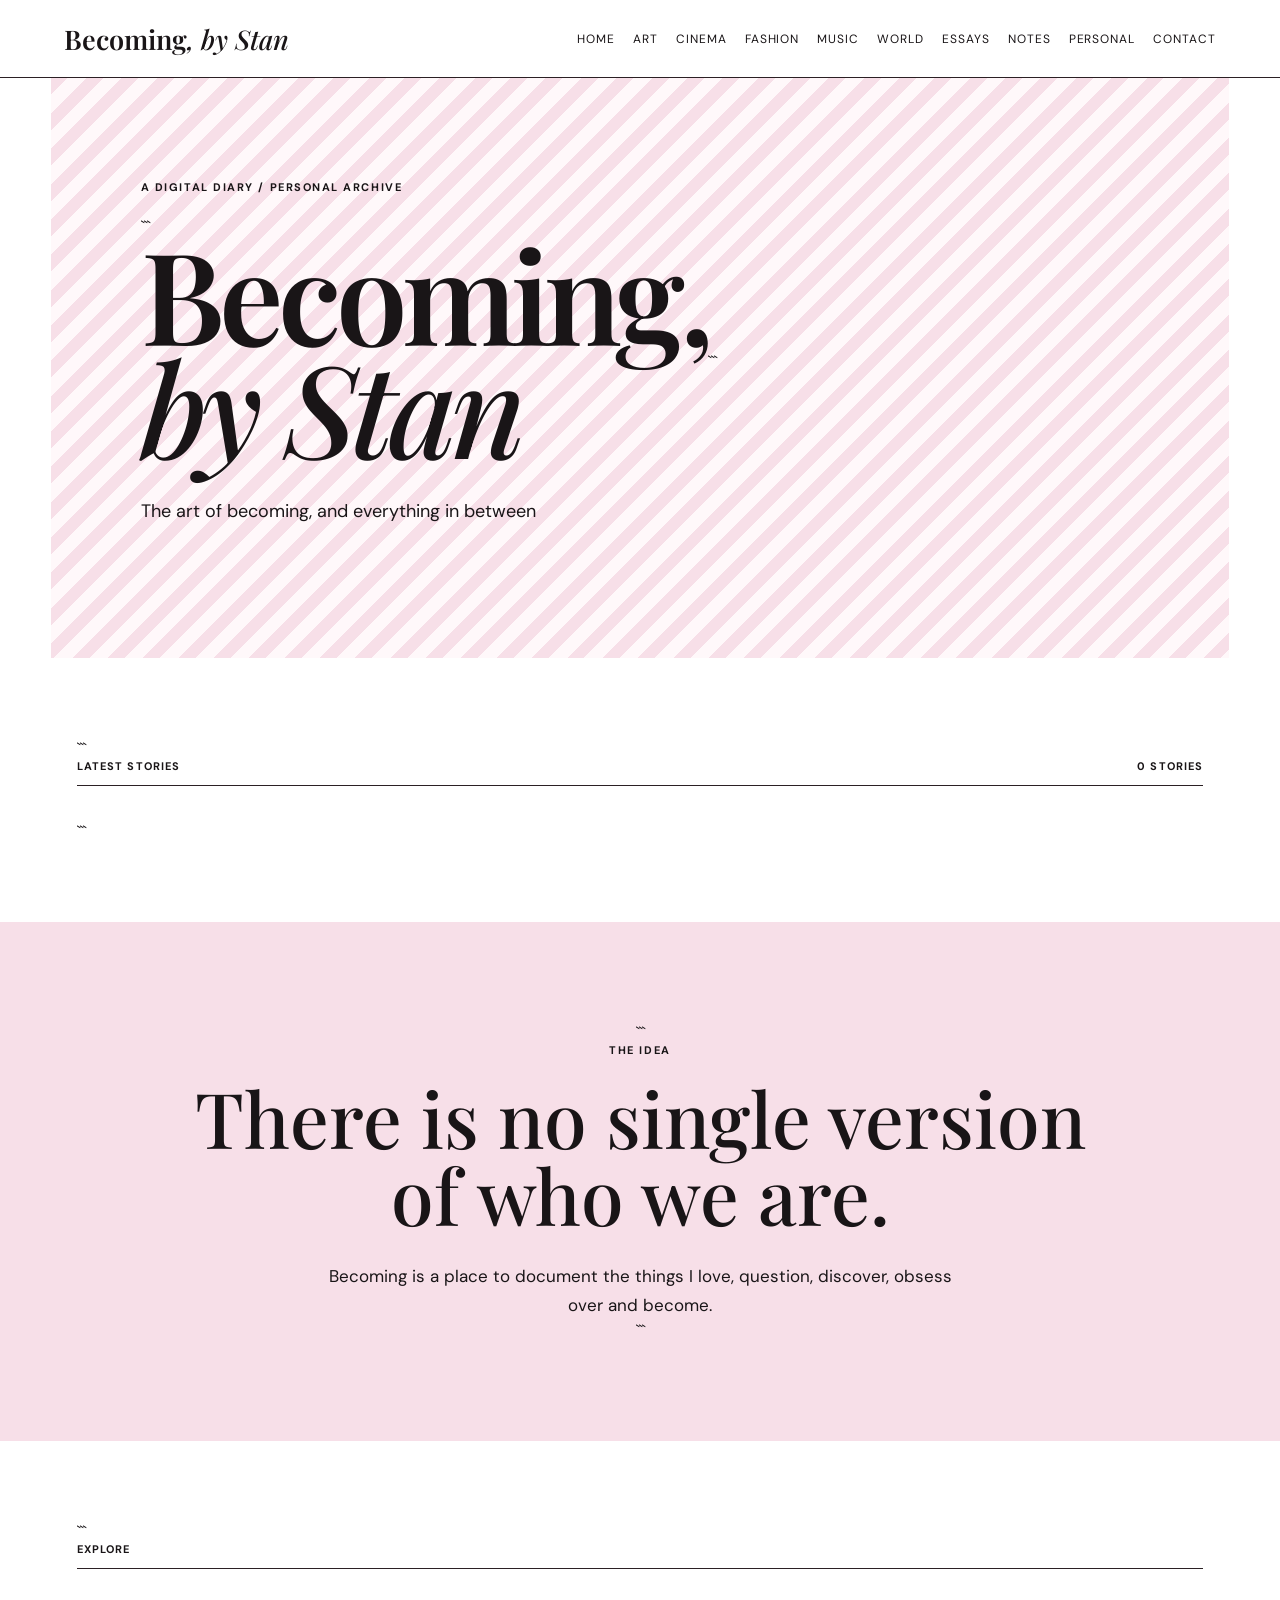
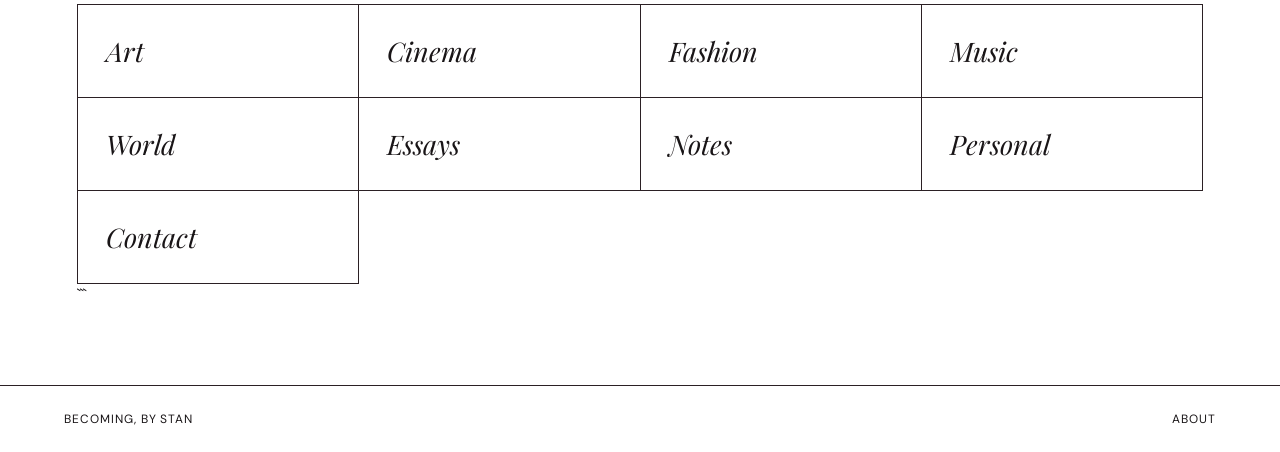
<file: index.html>
<!doctype html>

<html lang="en">
<head>
  <meta charset="utf-8">
  <meta name="viewport" content="width=device-width,initial-scale=1">
  <title>Becoming, by Stan</title>
  <link rel="stylesheet" href="style.css">
</head>

<body>

<header>
  <a class="brand" href="index.html">
    Becoming<span>, by Stan</span>
  </a>

  <nav>
    <a href="index.html">Home</a>
    <a href="category.html?cat=Art">Art</a>
    <a href="category.html?cat=Cinema">Cinema</a>
    <a href="category.html?cat=Fashion">Fashion</a>
    <a href="category.html?cat=Music">Music</a>
    <a href="category.html?cat=World">World</a>
    <a href="category.html?cat=Essays">Essays</a>
    <a href="category.html?cat=Notes">Notes</a>
    <a href="category.html?cat=Personal">Personal</a>
    <a href="contact.html">Contact</a>
  </nav>
</header>

<main>

  <section class="hero">
    <div>
      <p class="eyebrow">A digital diary / personal archive</p>

```
  <h1>
    Becoming,<br>
    <em>by Stan</em>
  </h1>

  <p class="hero-copy">
   The art of becoming,
    and everything in between
  </p>
</div>
```

  </section>

  <section class="section">

```
<div class="section-heading">
  <span>Latest stories</span>
  <span id="count"></span>
</div>

<div id="latest" class="story-grid"></div>
```

  </section>

  <section class="manifesto">

```
<p class="eyebrow">The idea</p>

<h2>
  There is no single version of who we are.
</h2>

<p>
  Becoming is a place to document the things I love, question,
  discover, obsess over and become.
</p>
```

  </section>

  <section class="section">

```
<div class="section-heading">
  <span>Explore</span>
</div>

<div class="category-grid">

  <a href="category.html?cat=Art">Art</a>
  <a href="category.html?cat=Cinema">Cinema</a>
  <a href="category.html?cat=Fashion">Fashion</a>
  <a href="category.html?cat=Music">Music</a>
  <a href="category.html?cat=World">World</a>
  <a href="category.html?cat=Essays">Essays</a>
  <a href="category.html?cat=Notes">Notes</a>
  <a href="category.html?cat=Personal">Personal</a>
  <a href="contact.html">Contact</a>

</div>
```

  </section>

</main>

<footer>
  <span>Becoming, by Stan</span>
  <a href="about.html">About</a>
</footer>

<script src="script.js"></script>

</body>
</html>
</file>
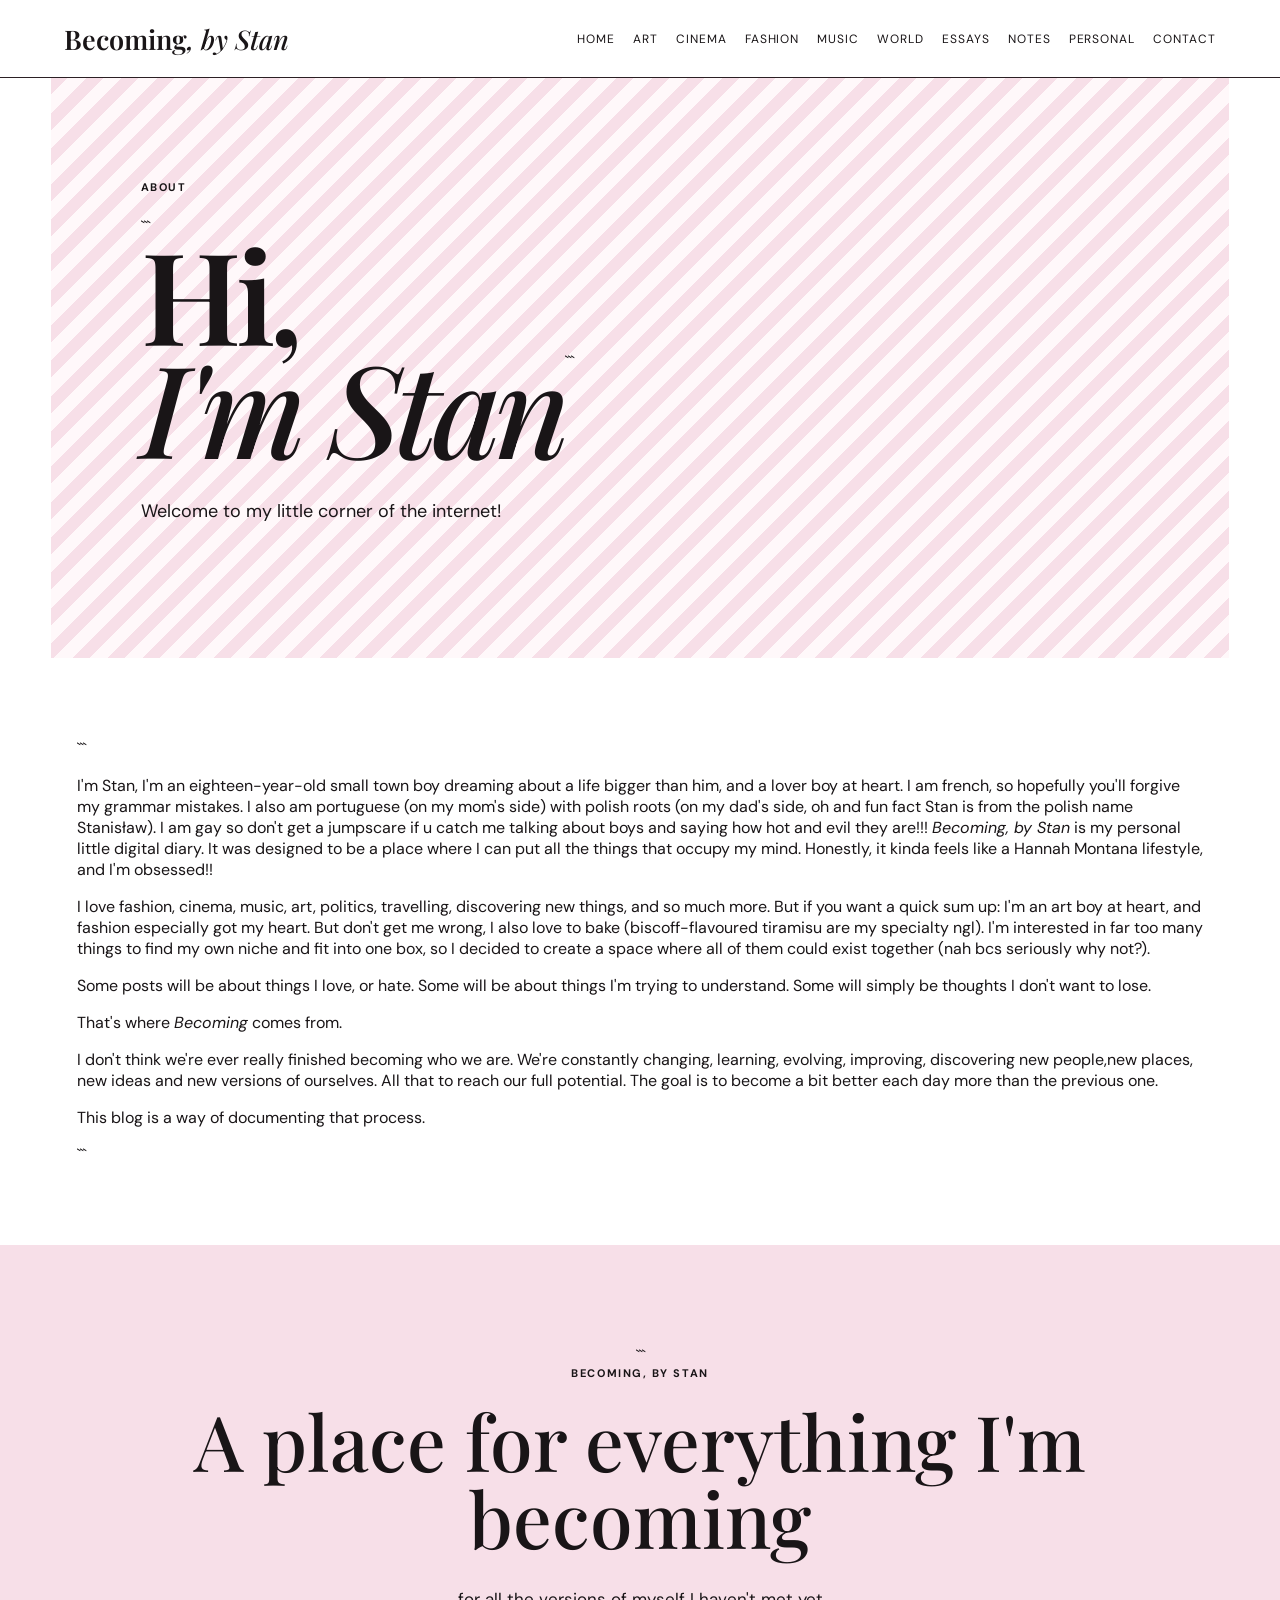
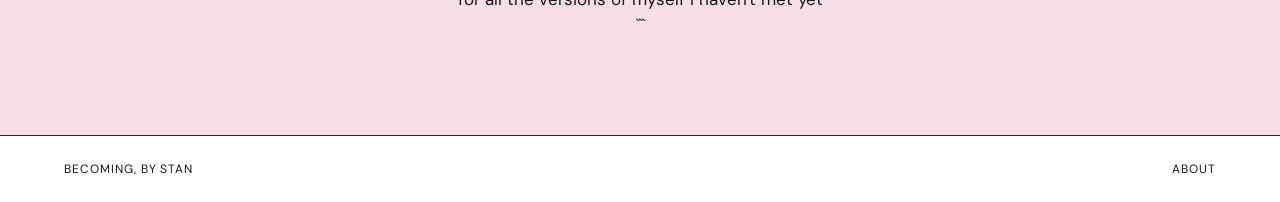
<file: about.html>
<!doctype html>

<html lang="en">
<head>
  <meta charset="utf-8">
  <meta name="viewport" content="width=device-width,initial-scale=1">
  <title>About — Becoming, by Stan</title>
  <link rel="stylesheet" href="style.css">
</head>

<body>

<header>
  <a class="brand" href="index.html">
    Becoming<span>, by Stan</span>
  </a>

  <nav>
    <a href="index.html">Home</a>
    <a href="category.html?cat=Art">Art</a>
    <a href="category.html?cat=Cinema">Cinema</a>
    <a href="category.html?cat=Fashion">Fashion</a>
    <a href="category.html?cat=Music">Music</a>
    <a href="category.html?cat=World">World</a>
    <a href="category.html?cat=Essays">Essays</a>
    <a href="category.html?cat=Notes">Notes</a>
    <a href="category.html?cat=Personal">Personal</a>
    <a href="contact.html">Contact</a>
  </nav>
</header>

<main>

  <section class="hero">
    <div>
      <p class="eyebrow">About</p>

```
  <h1>
    Hi,<br>
    <em>I'm Stan</em>
  </h1>

  <p class="hero-copy">
    Welcome to my little corner of the internet!
  </p>
</div>
```

  </section>

  <section class="section">

```
<div class="article-body">

  <p>
    I'm Stan, I'm an eighteen-year-old small town boy dreaming about a life bigger
    than him, and a lover boy at heart. I am french, so hopefully you'll forgive my 
    grammar mistakes. I also am portuguese (on my mom's side) with polish roots (on 
    my dad's side, oh and fun fact Stan is from the polish name Stanisław). I am gay 
    so don't get a jumpscare if u catch me talking about boys and saying how hot and 
    evil they are!!!
    <em>Becoming, by Stan</em> is my personal little digital diary. It was designed to be
    a place where I can put all the things that occupy my mind.
    Honestly, it kinda feels like a Hannah Montana lifestyle, and I'm obsessed!!
  </p>

  <p>
    I love fashion, cinema, music, art, politics, travelling, discovering new things,
    and so much more. But if you want a quick sum up: I'm an art boy at heart, and 
    fashion especially got my heart. But don't get me wrong, I also love to bake
    (biscoff-flavoured tiramisu are my specialty ngl).
    I'm interested in far too many things to find my own niche and fit into one box, 
    so I decided to create a space where all of them could exist together 
    (nah bcs seriously why not?).
  </p>

  <p>
    Some posts will be about things I love, or hate. Some will be about things
    I'm trying to understand. Some will simply be thoughts I don't want
    to lose.
  </p>

  <p>
    That's where <em>Becoming</em> comes from.
  </p>

  <p>
    I don't think we're ever really finished becoming who we are.
    We're constantly changing, learning, evolving, improving, discovering 
    new people,new places, new ideas and new versions of ourselves. All 
    that to reach our full potential. The goal is to become a bit better 
    each day more than the previous one. 
  </p>

  <p>
    This blog is a way of documenting that process.
  </p>

</div>
```

  </section>

  <section class="manifesto">

```
<p class="eyebrow">Becoming, by Stan</p>

<h2>
  A place for everything I'm becoming
</h2>

<p>
  for all the versions of myself I haven't met yet
</p>
```

  </section>

</main>

<footer>
  <span>Becoming, by Stan</span>
  <a href="about.html">About</a>
</footer>

</body>
</html>
</file>
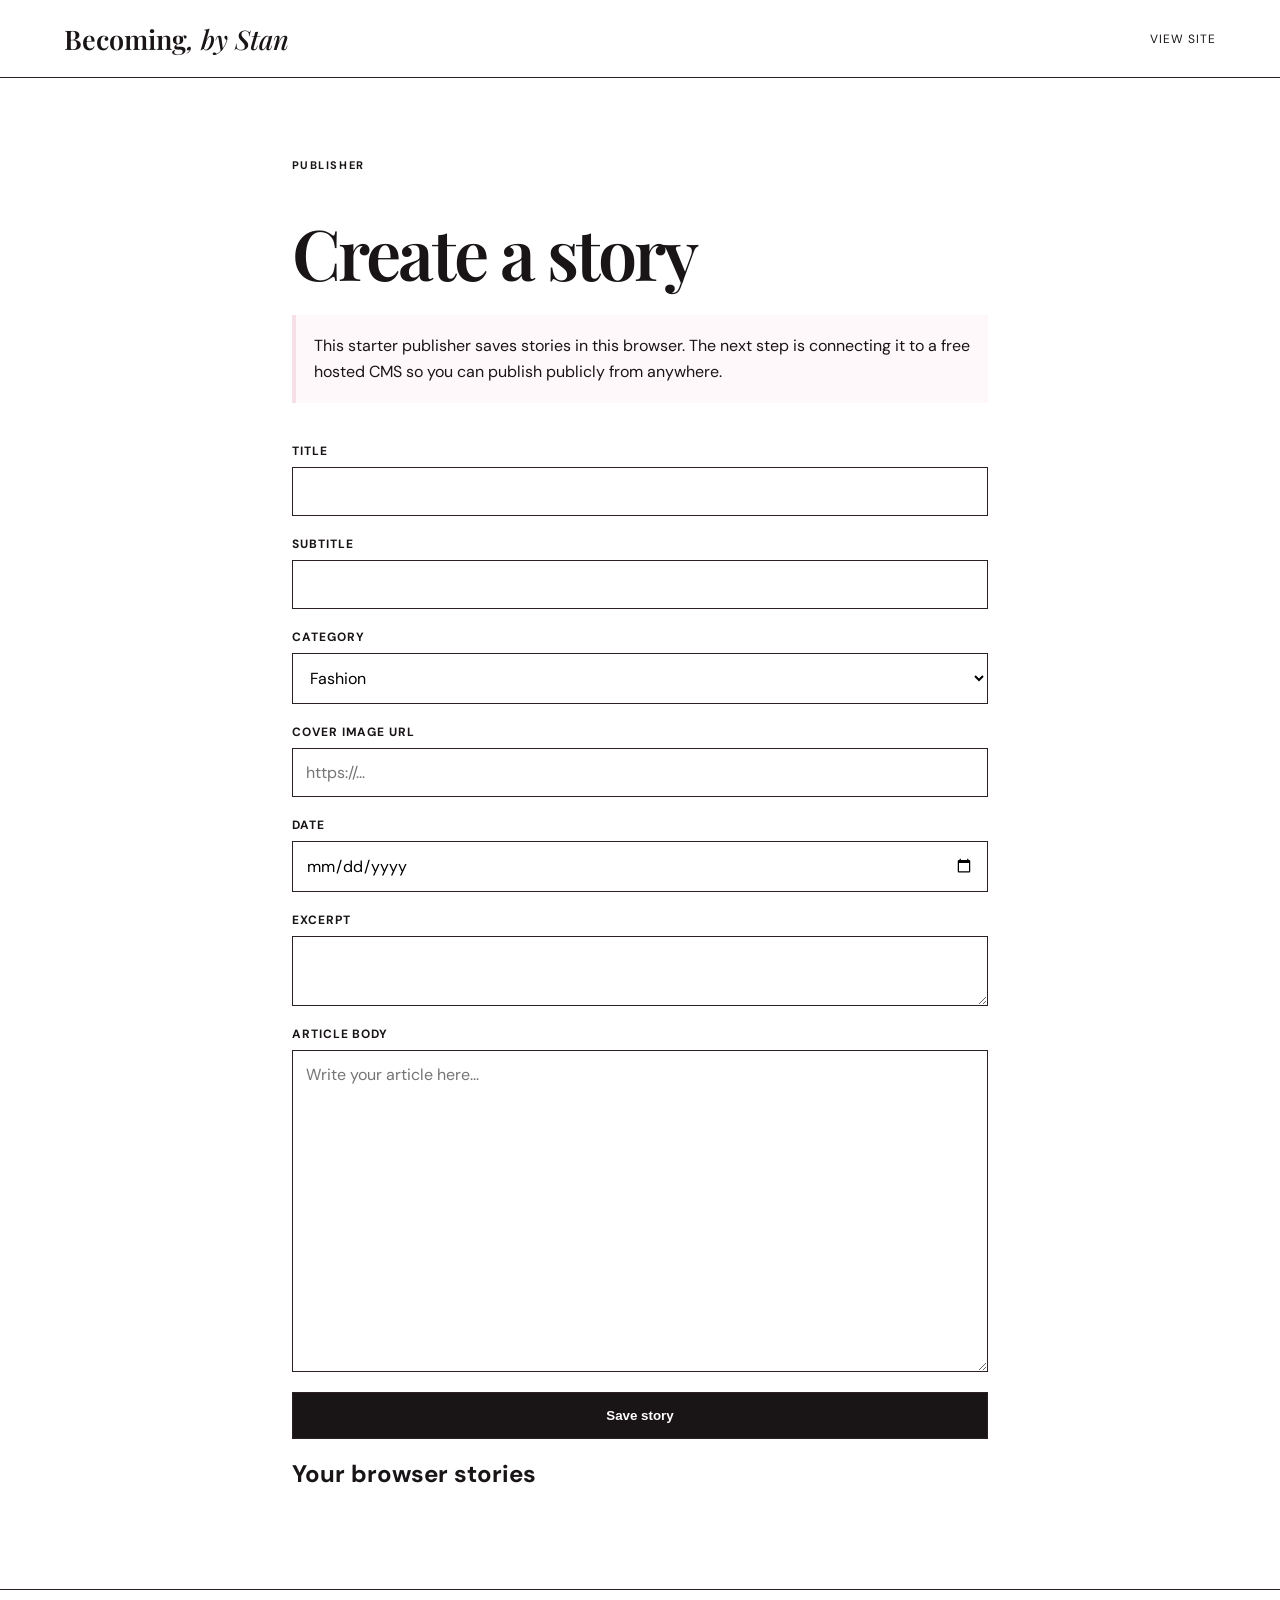
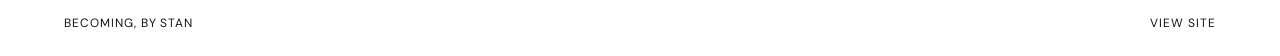
<file: admin.html>
<!doctype html><html lang="en"><head><meta charset="utf-8"><meta name="viewport" content="width=device-width,initial-scale=1"><title>Publisher — Becoming, by Stan</title><link rel="stylesheet" href="style.css"></head><body>
<header><a class="brand" href="index.html">Becoming<span>, by Stan</span></a><nav><a href="index.html">View site</a></nav></header>
<main class="admin"><p class="eyebrow">Publisher</p><h1>Create a story</h1>
<p class="notice">This starter publisher saves stories in this browser. The next step is connecting it to a free hosted CMS so you can publish publicly from anywhere.</p>
<form id="story-form">
<label>Title<input id="title" required></label><label>Subtitle<input id="subtitle"></label>
<label>Category<select id="category"><option>Fashion</option><option>Cinema</option><option>Music</option><option>Art</option><option>World</option><option>Essays</option><option>Notes</option></select></label>
<label>Cover image URL<input id="image" placeholder="https://..."></label><label>Date<input id="date" type="date"></label>
<label>Excerpt<textarea id="excerpt"></textarea></label><label>Article body<textarea id="body" rows="14" placeholder="Write your article here..."></textarea></label>
<button class="button" type="submit">Save story</button></form><h2>Your browser stories</h2><div id="drafts"></div></main>
<footer><span>Becoming, by Stan</span><a href="index.html">View site</a></footer><script src="script.js"></script></body></html>
</file>
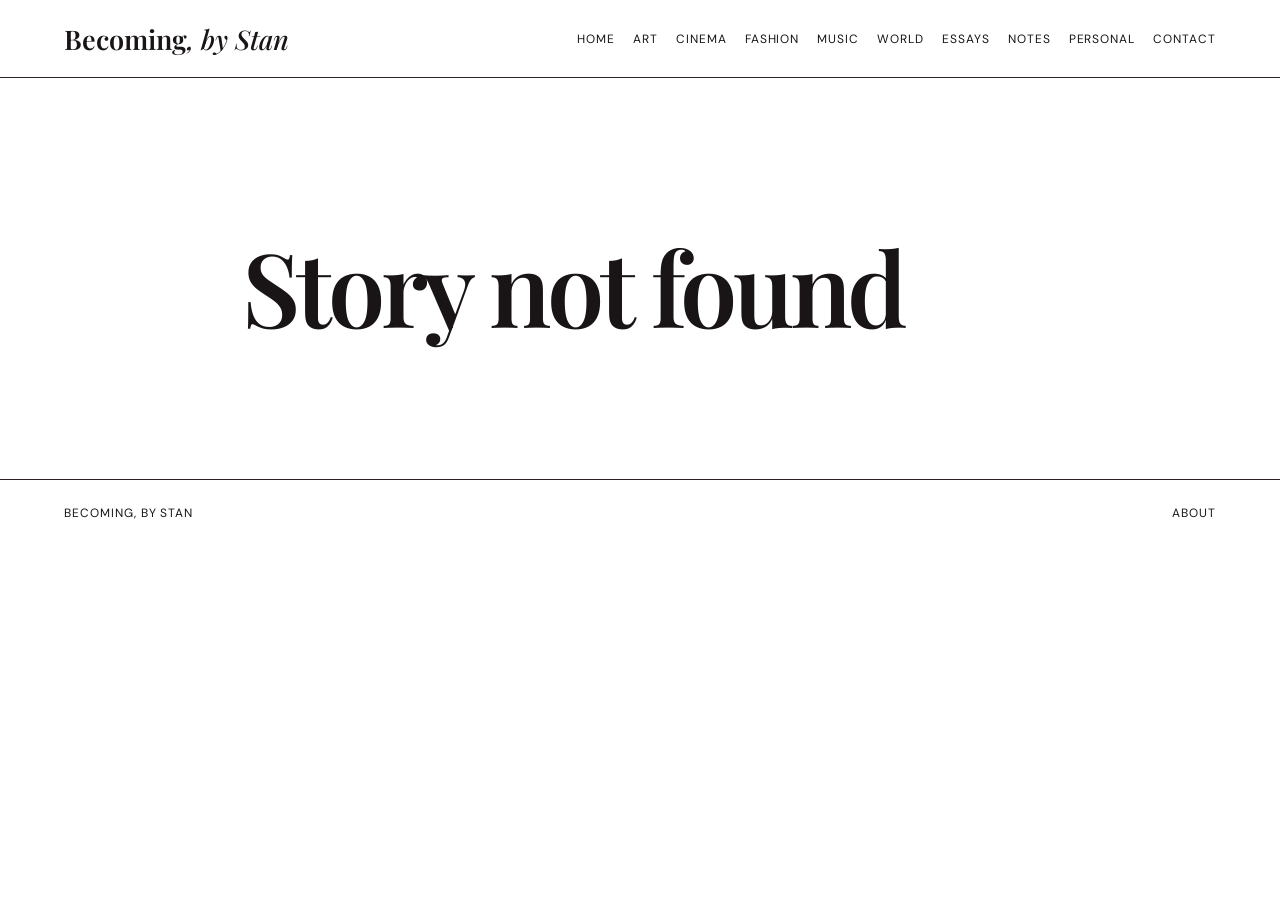
<file: article.html>
<!doctype html>
<html lang="en">

<head>
  <meta charset="utf-8">
  <meta name="viewport" content="width=device-width,initial-scale=1">
  <title>Story — Becoming, by Stan</title>
  <link rel="stylesheet" href="style.css">
</head>

<body>

<header>
  <a class="brand" href="index.html">
    Becoming<span>, by Stan</span>
  </a>

  <nav>
    <a href="index.html">Home</a>
    <a href="category.html?cat=Art">Art</a>
    <a href="category.html?cat=Cinema">Cinema</a>
    <a href="category.html?cat=Fashion">Fashion</a>
    <a href="category.html?cat=Music">Music</a>
    <a href="category.html?cat=World">World</a>
    <a href="category.html?cat=Essays">Essays</a>
    <a href="category.html?cat=Notes">Notes</a>
    <a href="category.html?cat=Personal">Personal</a>
    <a href="contact.html">Contact</a>
  </nav>
</header>

<main class="article-page">

  <p class="eyebrow" id="article-category"></p>

  <h1 id="article-title"></h1>

  <p class="article-subtitle" id="article-subtitle"></p>

  <div class="meta" id="article-meta"></div>

  <article id="article-body"></article>

</main>

<footer>
  <span>Becoming, by Stan</span>
  <a href="about.html">About</a>
</footer>

<script src="script.js"></script>

</body>
</html>
</file>
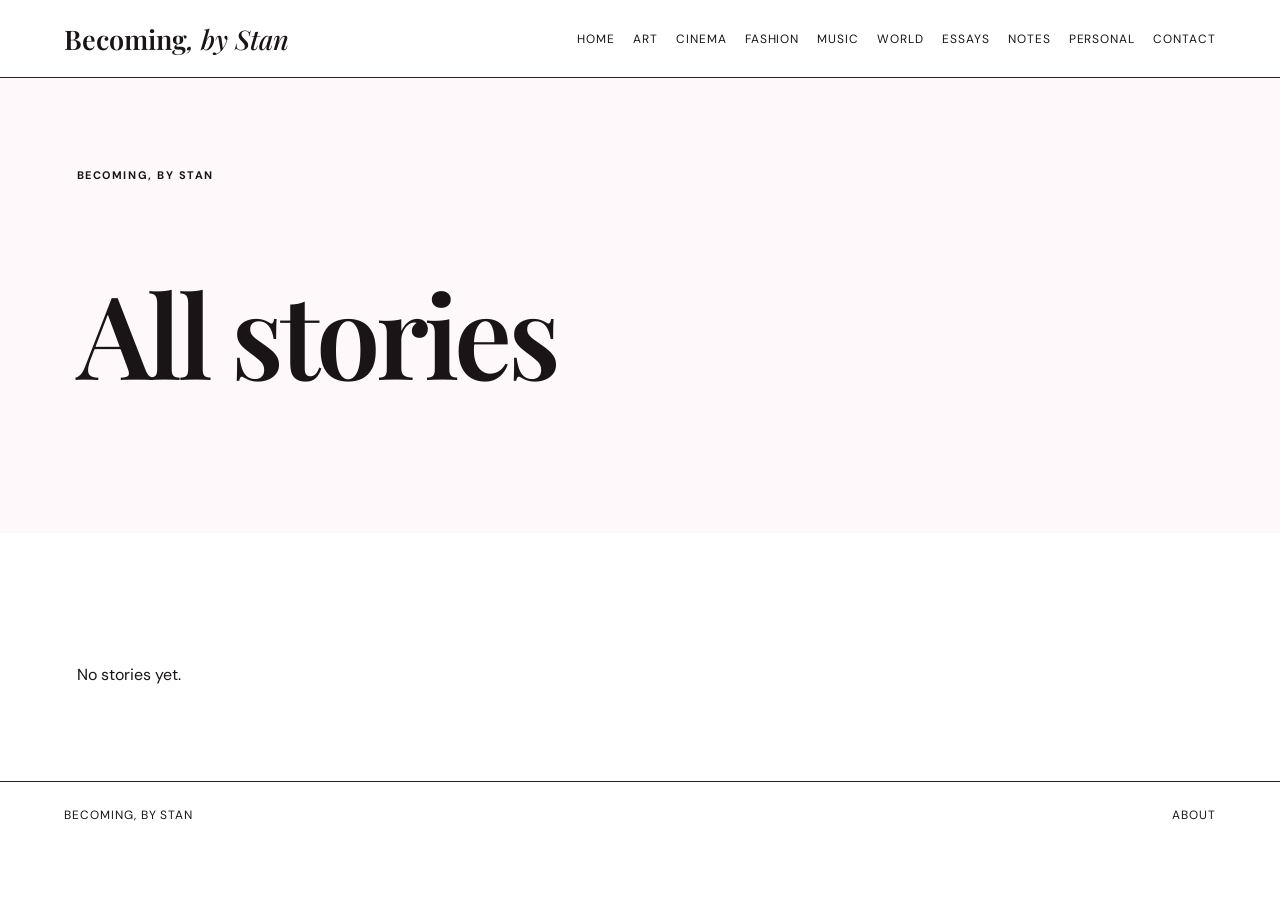
<file: category.html>
<!doctype html>

<html lang="en">

<head>
  <meta charset="utf-8">
  <meta name="viewport" content="width=device-width,initial-scale=1">
  <title>Category — Becoming, by Stan</title>
  <link rel="stylesheet" href="style.css">
</head>

<body>

<header>
  <a class="brand" href="index.html">
    Becoming<span>, by Stan</span>
  </a>

  <nav>
    <a href="index.html">Home</a>
    <a href="category.html?cat=Art">Art</a>
    <a href="category.html?cat=Cinema">Cinema</a>
    <a href="category.html?cat=Fashion">Fashion</a>
    <a href="category.html?cat=Music">Music</a>
    <a href="category.html?cat=World">World</a>
    <a href="category.html?cat=Essays">Essays</a>
    <a href="category.html?cat=Notes">Notes</a>
    <a href="category.html?cat=Personal">Personal</a>
    <a href="contact.html">Contact</a>
  </nav>
</header>

<main>

  <section class="category-header">
    <p class="eyebrow">Becoming, by Stan</p>
    <h1 id="category-title"></h1>
  </section>

  <section class="section">
    <div id="category-stories" class="story-grid"></div>
  </section>

</main>

<footer>
  <span>Becoming, by Stan</span>
  <a href="about.html">About</a>
</footer>

<script src="script.js"></script>

</body>
</html>
</file>
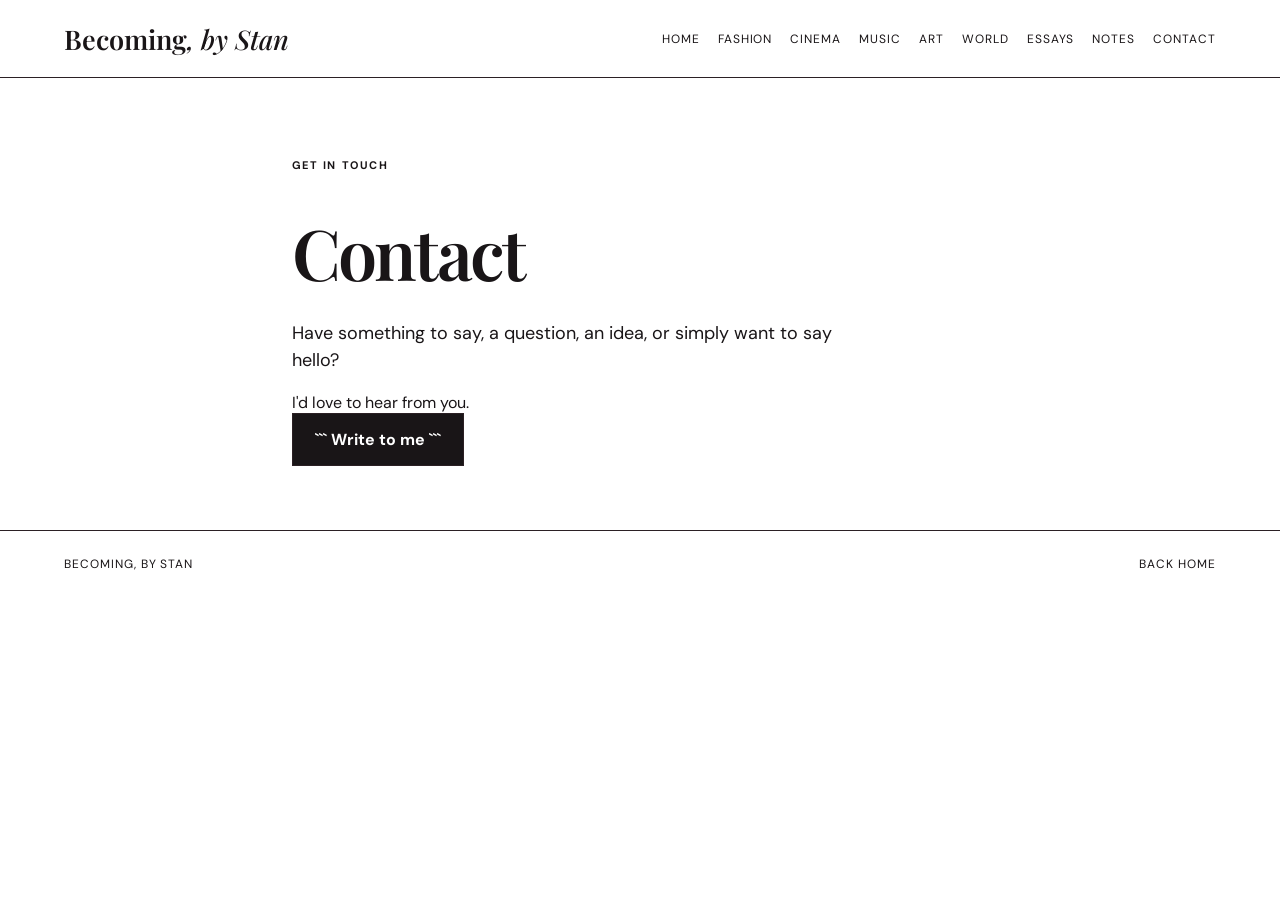
<file: contact.html>
<!doctype html>

<html lang="en">
<head>
  <meta charset="utf-8">
  <meta name="viewport" content="width=device-width,initial-scale=1">
  <title>Contact — Becoming, by Stan</title>
  <link rel="stylesheet" href="style.css">
</head>

<body>

<header>
  <a class="brand" href="index.html">Becoming<span>, by Stan</span></a>

  <nav>
    <a href="index.html">Home</a>
    <a href="category.html?cat=Fashion">Fashion</a>
    <a href="category.html?cat=Cinema">Cinema</a>
    <a href="category.html?cat=Music">Music</a>
    <a href="category.html?cat=Art">Art</a>
    <a href="category.html?cat=World">World</a>
    <a href="category.html?cat=Essays">Essays</a>
    <a href="category.html?cat=Notes">Notes</a>
    <a href="contact.html">Contact</a>
  </nav>
</header>

<main class="admin">

  <p class="eyebrow">Get in touch</p>

  <h1>Contact</h1>

  <p class="hero-copy">
    Have something to say, a question, an idea, or simply want to say hello?
  </p>

  <p>
    I'd love to hear from you.
  </p>

<a
class="button"
href="mailto:becomingbystan[.contact@gmail.com](mailto:.contact@gmail.com)?subject=Hello%20from%20Becoming"

>

```
Write to me
```

  </a>

</main>

<footer>
  <span>Becoming, by Stan</span>
  <a href="index.html">Back home</a>
</footer>

</body>
</html>
</file>
<file: style.css>
@import url('https://fonts.googleapis.com/css2?family=DM+Sans:wght@400;500;700&family=Playfair+Display:ital,wght@0,500;0,600;1,500;1,600&display=swap');

:root {
  --pink: #f7dfe8;
  --soft: #fff8fa;
  --ink: #191517;
  --line: #2b2024;
  --serif: 'Playfair Display', Georgia, serif;
  --sans: 'DM Sans', Arial, sans-serif;
}

* {
  box-sizing: border-box;
}

body {
  margin: 0;
  color: var(--ink);
  background: #fff;
  font-family: var(--sans);
}

a {
  color: inherit;
  text-decoration: none;
}

header {
  min-height: 78px;
  border-bottom: 1px solid var(--line);
  display: flex;
  align-items: center;
  justify-content: space-between;
  padding: 18px 5vw;
  gap: 30px;
  position: sticky;
  top: 0;
  background: #fff;
  z-index: 5;
}

.brand {
  font: 600 27px var(--serif);
}

.brand span {
  font-style: italic;
  font-weight: 500;
}

nav {
  display: flex;
  flex-wrap: wrap;
  gap: 18px;
  font-size: 12px;
  text-transform: uppercase;
  letter-spacing: .08em;
}

nav a:hover {
  text-decoration: underline;
}

.eyebrow {
  text-transform: uppercase;
  letter-spacing: .14em;
  font-size: 11px;
  font-weight: 700;
  margin: 0 0 22px;
}

.hero {
  margin: 0 4vw;
  padding: 8vw 7vw 9vw;
  background: repeating-linear-gradient(
    135deg,
    var(--pink) 0,
    var(--pink) 12px,
    var(--soft) 12px,
    var(--soft) 25px
  );
  min-height: 560px;
  display: flex;
  align-items: center;
}

.hero h1 {
  font: 600 clamp(58px, 10vw, 145px)/.88 var(--serif);
  margin: 0;
  letter-spacing: -.045em;
}

.hero h1 em {
  font-weight: 500;
}

.hero-copy {
  font-size: 18px;
  line-height: 1.5;
  max-width: 540px;
  margin-top: 35px;
}

.section {
  padding: 80px 6vw;
}

.section-heading {
  display: flex;
  justify-content: space-between;
  border-bottom: 1px solid var(--line);
  padding-bottom: 12px;
  text-transform: uppercase;
  letter-spacing: .1em;
  font-size: 11px;
  font-weight: 700;
}

.story-grid {
  display: grid;
  grid-template-columns: repeat(3, 1fr);
  gap: 35px;
  margin-top: 35px;
}

.story-card {
  border-top: 1px solid var(--line);
  padding-top: 16px;
}

.story-card .image {
  aspect-ratio: 4/3;
  background: var(--pink);
  margin-bottom: 18px;
  background-size: cover;
  background-position: center;
}

.story-card h2 {
  font: 500 31px/1.05 var(--serif);
  margin: 10px 0;
}

.story-card p {
  font-size: 14px;
  line-height: 1.6;
}

.meta {
  font-size: 11px;
  text-transform: uppercase;
  letter-spacing: .08em;
  opacity: .7;
}

.manifesto {
  padding: 100px 12vw;
  background: var(--pink);
  text-align: center;
}

.manifesto h2 {
  font: 500 clamp(38px, 6vw, 78px)/1 var(--serif);
  margin: 0 auto 30px;
  max-width: 1000px;
}

.manifesto p:last-child {
  max-width: 650px;
  margin: auto;
  font-size: 17px;
  line-height: 1.7;
}

.category-grid {
  display: grid;
  grid-template-columns: repeat(4, 1fr);
  margin-top: 35px;
  border-top: 1px solid var(--line);
  border-left: 1px solid var(--line);
}

.category-grid a {
  padding: 28px;
  border-right: 1px solid var(--line);
  border-bottom: 1px solid var(--line);
  font: italic 27px var(--serif);
}

.category-grid a:hover {
  background: var(--pink);
}

.category-header {
  padding: 90px 6vw 50px;
  background: var(--soft);
}

.category-header h1,
.article-page h1,
.admin h1 {
  font-family: var(--serif);
  font-weight: 600;
  line-height: .95;
  letter-spacing: -.04em;
}

.category-header h1 {
  font-size: clamp(55px, 9vw, 120px);
}

.article-page {
  max-width: 950px;
  margin: auto;
  padding: 90px 6vw;
}

.article-page h1 {
  font-size: clamp(52px, 8vw, 105px);
  margin-bottom: 25px;
}

.article-subtitle {
  font: italic 24px/1.4 var(--serif);
  max-width: 750px;
}

.article-page article {
  font: 18px/1.8 var(--serif);
  max-width: 760px;
  margin: 55px auto;
}

.article-page article p {
  margin: 0 0 1.4em;
}

.article-hero {
  width: 100%;
  max-height: 650px;
  object-fit: cover;
  margin-top: 45px;
}

/* Images inserted directly inside an article */
.article-image {
  display: block;
  width: 100%;
  max-width: 900px;
  height: auto;
  margin: 2.5rem auto;
}

footer {
  border-top: 1px solid var(--line);
  padding: 25px 5vw;
  display: flex;
  justify-content: space-between;
  font-size: 12px;
  text-transform: uppercase;
  letter-spacing: .08em;
}

.admin {
  max-width: 850px;
  margin: auto;
  padding: 80px 6vw;
}

.admin h1 {
  font-size: 70px;
  margin-bottom: 30px;
}

.notice {
  background: var(--soft);
  border-left: 4px solid var(--pink);
  padding: 18px;
  line-height: 1.6;
}

.admin form {
  display: grid;
  gap: 20px;
  margin-top: 40px;
}

.admin label {
  font-size: 12px;
  text-transform: uppercase;
  letter-spacing: .08em;
  font-weight: 700;
  display: grid;
  gap: 8px;
}

.admin input,
.admin textarea,
.admin select {
  font: 16px var(--sans);
  padding: 13px;
  border: 1px solid var(--line);
  background: #fff;
}

.button {
  border: 1px solid var(--line);
  background: var(--ink);
  color: #fff;
  padding: 15px 22px;
  font-weight: 700;
  cursor: pointer;
}

.draft {
  border-top: 1px solid var(--line);
  padding: 18px 0;
  display: flex;
  justify-content: space-between;
  gap: 20px;
}

@media (max-width: 800px) {
  header {
    align-items: flex-start;
  }

  header nav {
    display: none;
  }

  .hero {
    min-height: 480px;
    margin: 0;
  }

  .story-grid {
    grid-template-columns: 1fr;
  }

  .category-grid {
    grid-template-columns: 1fr 1fr;
  }
}
</file>
